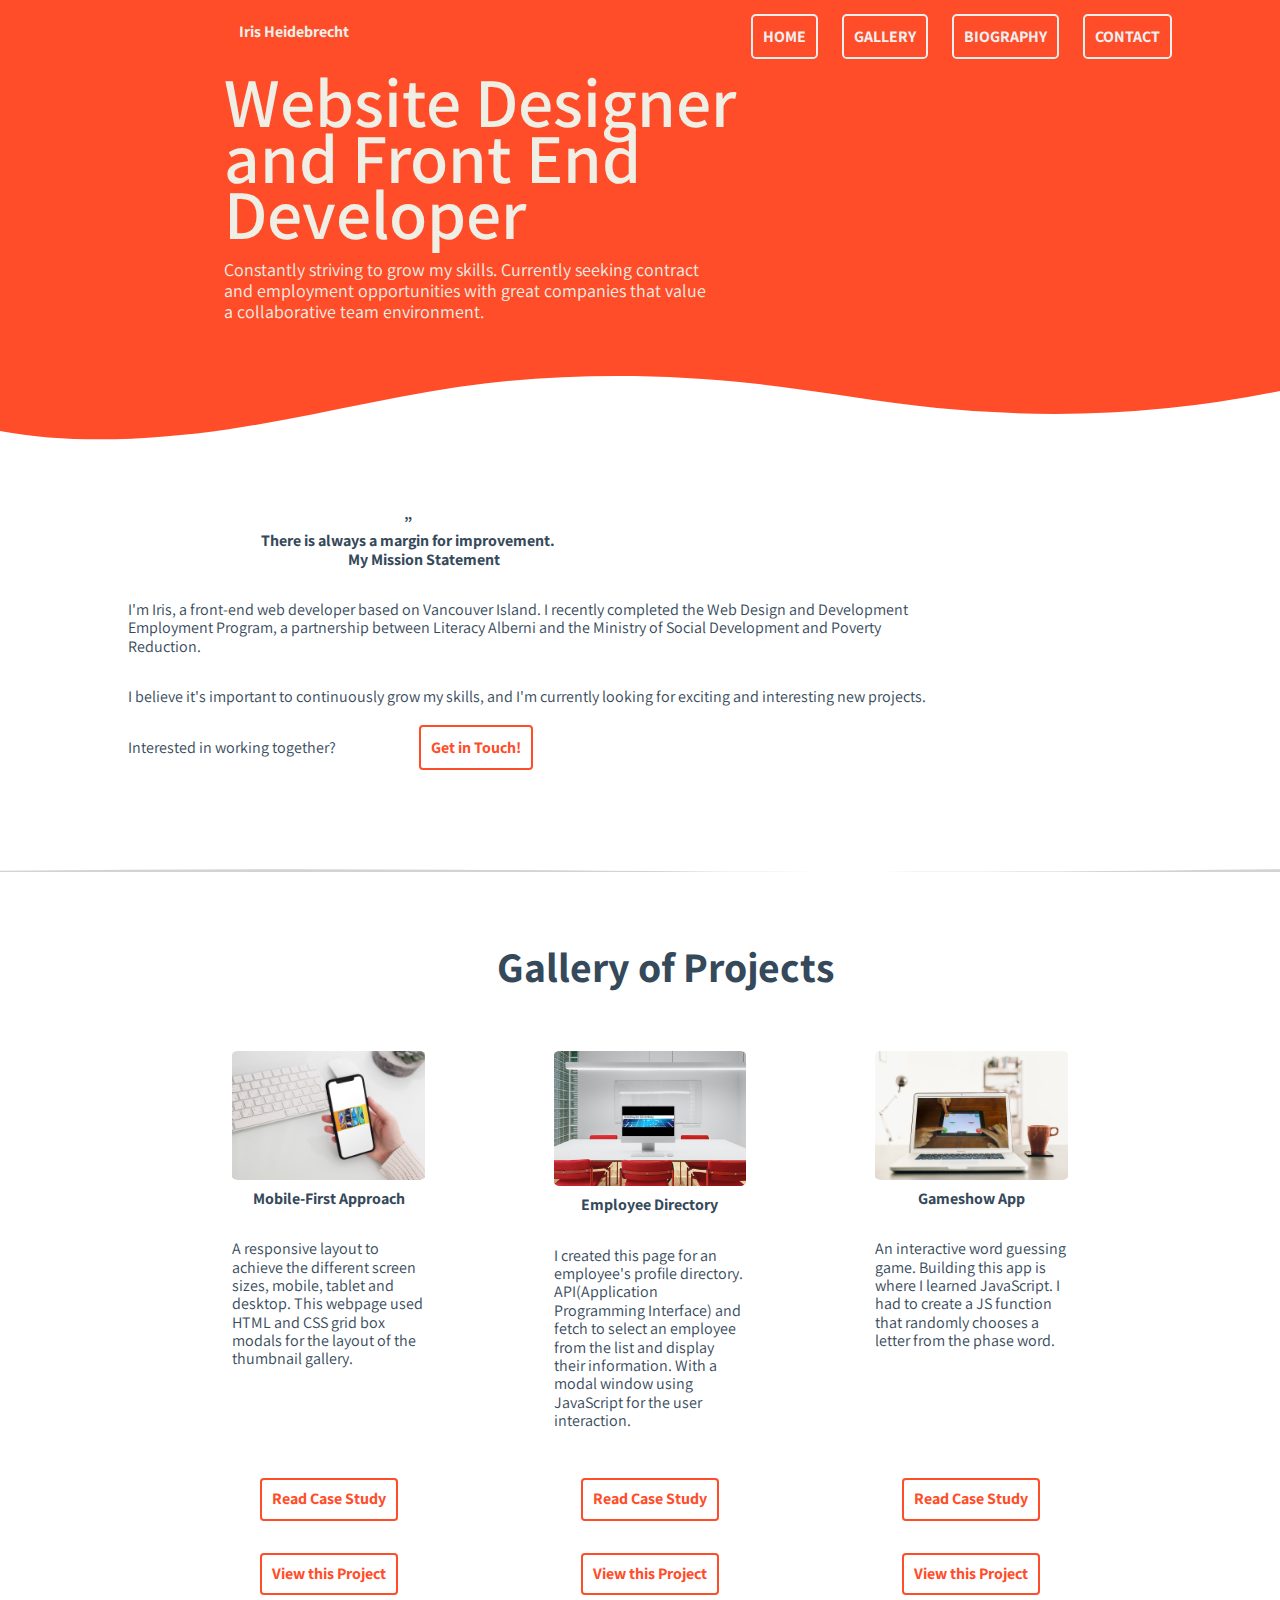
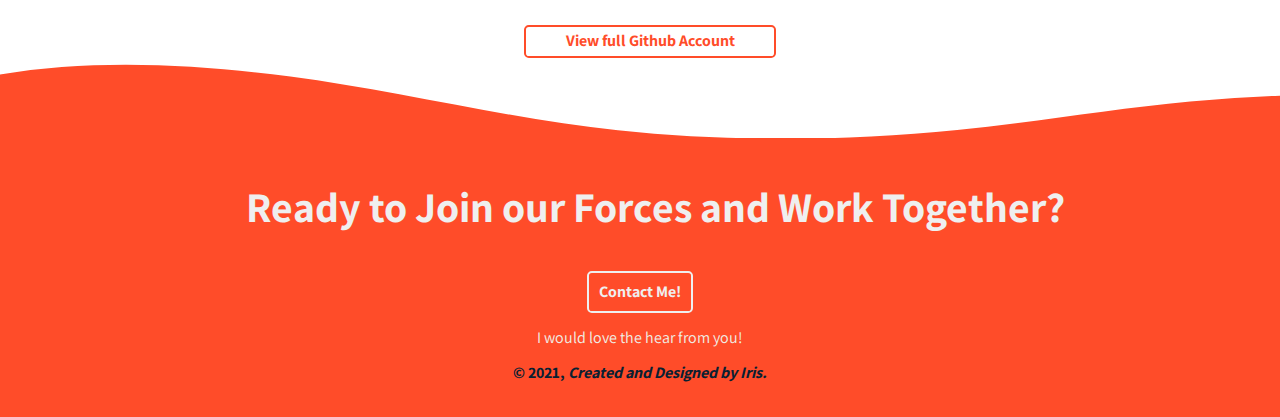
<file: index.html>
<!doctype html>
<html lang="en">

<head>
  <meta charset="utf-8">
  <title>Iris Heidebrecht front-end web development</title>
  <meta name="viewport" content="width=device-width, initial-scale=1">

  <link rel="preconnect" href="https://fonts.googleapis.com">
  <link rel="preconnect" href="https://fonts.gstatic.com" crossorigin>
  <link href="https://fonts.googleapis.com/css2?family=Assistant:wght@300&display=swap" rel="stylesheet">

  <link rel="stylesheet" href="css/normalize.css">
  <link rel="stylesheet" href="css/mainstyles.css">
</head>

<body>
  
    <header>
     
      <div class="outermargin-page-header">
        <div class="child">
          <div class="headernav">
        <h2 class="header-name">Iris Heidebrecht</h2>
        <nav >
        <ul class="main-nav" >
          <li><a href="#">Home</a></li>
          <li><a href="#gallery">Gallery</a></li>
          <li><a href="#biography">Biography</a></li>
          <li><a href="#contact">Contact</a></li>
      </ul>
    </nav>
  </div>
        <!--short paragraph -->
        <p class="developer-title"> Website Designer <br> and Front End<br> Developer</p>
        <p class="mission-statement">Constantly striving to grow my skills. Currently seeking contract and employment opportunities with great companies that value a collaborative team environment.</p>
        
      
      </div>
      </div>
      </header>


    <div style="overflow: hidden;">
      <svg
        preserveAspectRatio="none"
        viewBox="0 0 1200 120"
        xmlns="http://www.w3.org/2000/svg"
        style="fill: #ff4c29; width: 100%; height: 70px; transform: scaleX(-1);"
      >
        <path d="M321.39 56.44c58-10.79 114.16-30.13 172-41.86 82.39-16.72 168.19-17.73 250.45-.39C823.78 31 906.67 72 985.66 92.83c70.05 18.48 146.53 26.09 214.34 3V0H0v27.35a600.21 600.21 0 00321.39 29.09z" />
      </svg>
    </div>



            <!--Place Site Content Here-->
            <!--My Mission Statement-->
    <section class="intro" id="biography">
      <div class="outermargin-intro">
        <div class="child inner">
        <p class="welcome-parag"> &rdquo;<br> There is always a margin for improvement.<br><span>My Mission Statement</span></p>
        <p class="aboutmyself">I'm Iris, a front-end web developer based on Vancouver Island. I recently completed the Web Design and Development Employment Program</a>, a partnership between Literacy Alberni and the Ministry of Social Development and Poverty Reduction.</p>
    <p class="aboutmyself">I believe it's important to continuously grow my skills, and I'm currently looking for exciting and interesting new projects.</p>
    <p class="aboutmyself">Interested in working together? <a class="readmore-button" href="mailto:reachforthesky123@gmail.com">Get in Touch! </a></p>
      </div>
    </div>
    </section>

    <div style="overflow: hidden;">
      <svg
        preserveAspectRatio="none"
        viewBox="0 0 1200 120"
        xmlns="http://www.w3.org/2000/svg"
        style="fill: #D3D3D3; width: 133%; height: 5px; transform: rotate(180deg) scaleX(-1);"
      >
        <path d="M321.39 56.44c58-10.79 114.16-30.13 172-41.86 82.39-16.72 168.19-17.73 250.45-.39C823.78 31 906.67 72 985.66 92.83c70.05 18.48 146.53 26.09 214.34 3V0H0v27.35a600.21 600.21 0 00321.39 29.09z" />
      </svg>
    </div>
              <main> <!--projects completed-->
                <section class="gallery" id="gallery">
                  <h2 class="gallery-heading">Gallery of Projects</h2>
                  <div class="outermargin-gallery">
                    <div class="child gallerylayout">
                        <div class="card-gallery">
                        <img src="images/mobilemockup.png" alt="lady holding a mobilephone" />
                        <h4>Mobile-First Approach</h4>
                        <p class="card-parag">A responsive layout to achieve the different screen sizes, mobile, tablet and desktop.
                            This webpage used HTML and CSS grid box modals for the layout of the thumbnail gallery.</p>

                                <a class="readmore-button viewproject" href="mobileproject.html">Read Case Study</a>
                                <a class="readmore-button viewproject" href="https://iris-hue.github.io/mobile-first-project-2/">View this Project</a>
                    </div>
                    <div class="card-gallery">
                      <img src="images/employeedirectmockup.jpg" alt="table and chairs with a monitor screen" />
                      <h4>Employee Directory</h4>
                      <p class="card-parag">I created this page for an employee's profile directory.
                        API(Application Programming Interface) and fetch to select an employee from the list and display their information.
                        With a modal window using JavaScript for the user interaction.</p>

                      <a class="readmore-button viewproject" href="employeeproject.html">Read Case Study</a>
                      <a class="readmore-button viewproject" href="https://iris-hue.github.io/employee_directory_unit8/">View this Project</a>

                </div>

                    <div class="card-gallery">
                        <img src="images/gameshowmockup.png" alt="computer screen with a game being played" />
                        <h4>Gameshow App</h4>
                        <p class="card-parag">An interactive word guessing game.
                            Building this app is where I learned JavaScript.
                            I had to create a JS function that randomly chooses a letter from the phase word.</p>

                        <a class="readmore-button viewproject" href="gameshowproject.html">Read Case Study</a>
                        <a class="readmore-button viewproject" href="https://iris-hue.github.io/gameshowapp_unit6/">View this Project</a>

                    </div>
                </div>
                </div>

            <a class="email-button" href="https://github.com/Iris-Hue">View full Github Account</a>
                    </section>

                    <div class="contactwavedivider" style="overflow: hidden;">
                      <svg
                        preserveAspectRatio="none"
                        viewBox="0 0 1200 120"
                        xmlns="http://www.w3.org/2000/svg"
                        style="fill: #ff4c29; width: 127%; height: 82px; transform: rotate(180deg);"
                      >
                        <path d="M321.39 56.44c58-10.79 114.16-30.13 172-41.86 82.39-16.72 168.19-17.73 250.45-.39C823.78 31 906.67 72 985.66 92.83c70.05 18.48 146.53 26.09 214.34 3V0H0v27.35a600.21 600.21 0 00321.39 29.09z" />
                      </svg>
                    </div>

                    <section class="contact-info" id="contact">
                      <div class="outermargin-contact-info">
                        <div class="child">
                          <div class="contactcontainer">
                        <h2>Ready to Join our Forces and Work Together?</h2>
                        <a href="mailto:reachforthesky123@gmail.com">Contact Me! </a>
                        <p>I would love the hear from you!</p>
                        </div>
                        </div>
                        </div>
                    </section>
</main>
  <footer class="footer">
    <div class="outermargin-footer">
      <div class="child">
      <div class="footer-heading">
    <h5> © 2021, <em>Created and Designed by Iris.</em></h5>

    </div>
    </div>
  </div>
</footer>
</body>
</html>
</file>
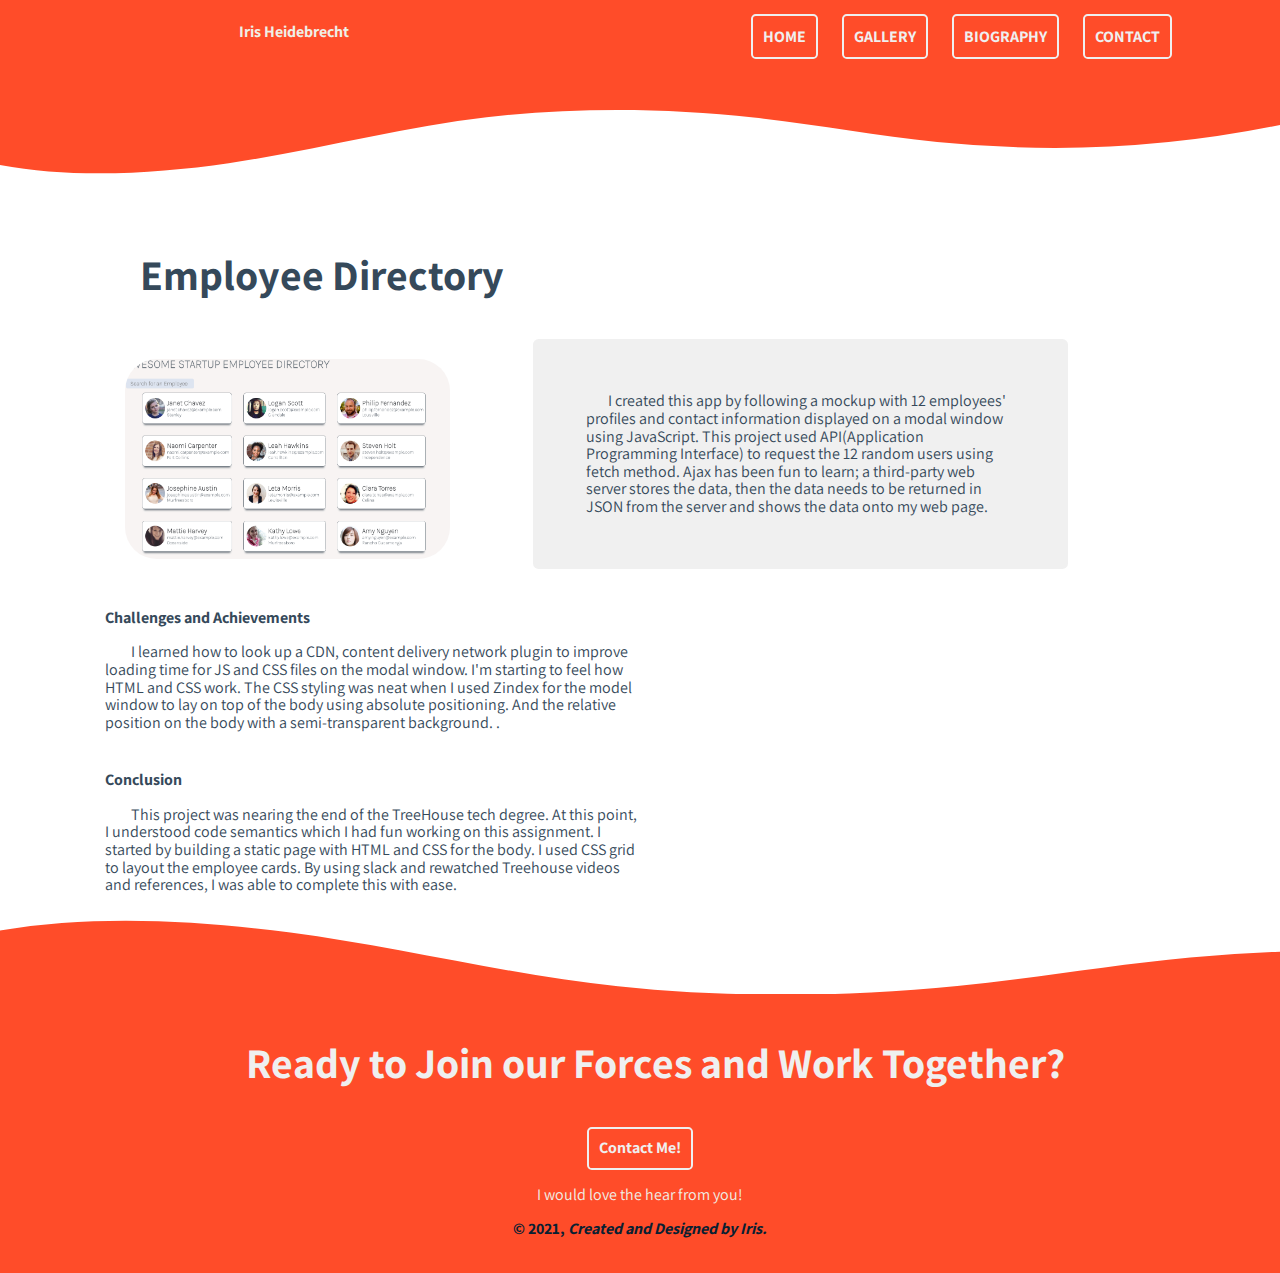
<file: employeeproject.html>
<!doctype html>
<html lang="en">

<head>
  <meta charset="utf-8">
  <title>Iris Heidebrecht front-end web development</title>
  <meta name="viewport" content="width=device-width, initial-scale=1">

  <link rel="preconnect" href="https://fonts.googleapis.com">
  <link rel="preconnect" href="https://fonts.gstatic.com" crossorigin>
  <link href="https://fonts.googleapis.com/css2?family=Assistant:wght@300&display=swap" rel="stylesheet">

  <link rel="stylesheet" href="css/normalize.css">
  <link rel="stylesheet" href="css/mainstyles.css">
</head>

<body>
  <header>
        <div class="outermargin-page-header">
          <div class="child">
            <div class="headernav">
          <h2 class="header-name">Iris Heidebrecht</h2>
          <nav >
          <ul class="main-nav">
            <li><a href="./#">Home</a></li>
            <li><a href="./#gallery">Gallery</a></li>
            <li><a href="./#biography">Biography</a></li>
            <li><a href="./#contact">Contact</a></li>
        </ul>
      </nav>
    </div>
  </div>
</div>
</header>

</div>
  <div style="overflow: hidden;">
    <svg
      preserveAspectRatio="none"
      viewBox="0 0 1200 120"
      xmlns="http://www.w3.org/2000/svg"
      style="fill: #ff4c29; width: 100%; height: 70px; transform: scaleX(-1);"
    >
      <path d="M321.39 56.44c58-10.79 114.16-30.13 172-41.86 82.39-16.72 168.19-17.73 250.45-.39C823.78 31 906.67 72 985.66 92.83c70.05 18.48 146.53 26.09 214.34 3V0H0v27.35a600.21 600.21 0 00321.39 29.09z" />
    </svg>
  </div>

  
  <main>
    <section class="bio" id="biography">
      <div class="outermargin-bio">
        <div class="child">
        <h2 class="biotitle">Employee Directory</h2>
        <img class="aboutme-photo mobile-photo" src="images/screenshotemployee.png" alt="employee directory of project 8" />
        <p class="bio-parag mobile-parag-bg">
          I created this app by following a mockup with 12 employees' profiles and contact information displayed on a modal window using JavaScript.
          This project used API(Application Programming Interface) to request the 12 random users using fetch method.
          Ajax has been fun to learn; a third-party web server stores the data, then the data needs to be returned in JSON from the server and shows the data onto my web page.
        </p>
        <h4 class="mobile-challenges-title">Challenges and Achievements</h4>
        <p class="mobile-challenges">I learned how to look up a CDN, content delivery network plugin to improve loading time for JS and CSS files on the modal window. I'm starting to feel how HTML and CSS work. The CSS styling was neat when I used Zindex for the model window to lay on top of the body using absolute positioning. And the relative position on the body with a semi-transparent background.  .</p>
          <h4 class="mobile-conclusion-title">Conclusion</h4>
          <p class="mobile-conclusion">This project was nearing the end of the TreeHouse tech degree. At this point, I understood code semantics which I had fun working on this assignment. I started by building a static page with HTML and CSS for the body. I used CSS grid to layout the employee cards.  By using slack and rewatched Treehouse videos and references, I was able to complete this with ease.</p>
          </div>
        </div>
        </section>

        
        <div class="contactwavedivider" style="overflow: hidden;">
          <svg
            preserveAspectRatio="none"
            viewBox="0 0 1200 120"
            xmlns="http://www.w3.org/2000/svg"
            style="fill: #ff4c29; width: 127%; height: 82px; transform: rotate(180deg);"
          >
            <path d="M321.39 56.44c58-10.79 114.16-30.13 172-41.86 82.39-16.72 168.19-17.73 250.45-.39C823.78 31 906.67 72 985.66 92.83c70.05 18.48 146.53 26.09 214.34 3V0H0v27.35a600.21 600.21 0 00321.39 29.09z" />
          </svg>
        </div> 
  
        <section class="contact-info" id="contact">
          <div class="outermargin-contact-info">
            <div class="child">
              <div class="contactcontainer">
            <h2>Ready to Join our Forces and Work Together?</h2>
            <a href="mailto:thisgale@emailme.com">Contact Me! </a>
            <p>I would love the hear from you!</p>
            </div>
            </div>
            </div>
        </section>
  </main>
  <footer class="footer">
  <div class="outermargin-footer">
  <div class="child">
  <div class="footer-heading">
  <h5> © 2021, <em>Created and Designed by Iris.</em></h5>
  
  </div>
  </div>
  </div> 
  </footer>
  </body>
  </html>
</file>
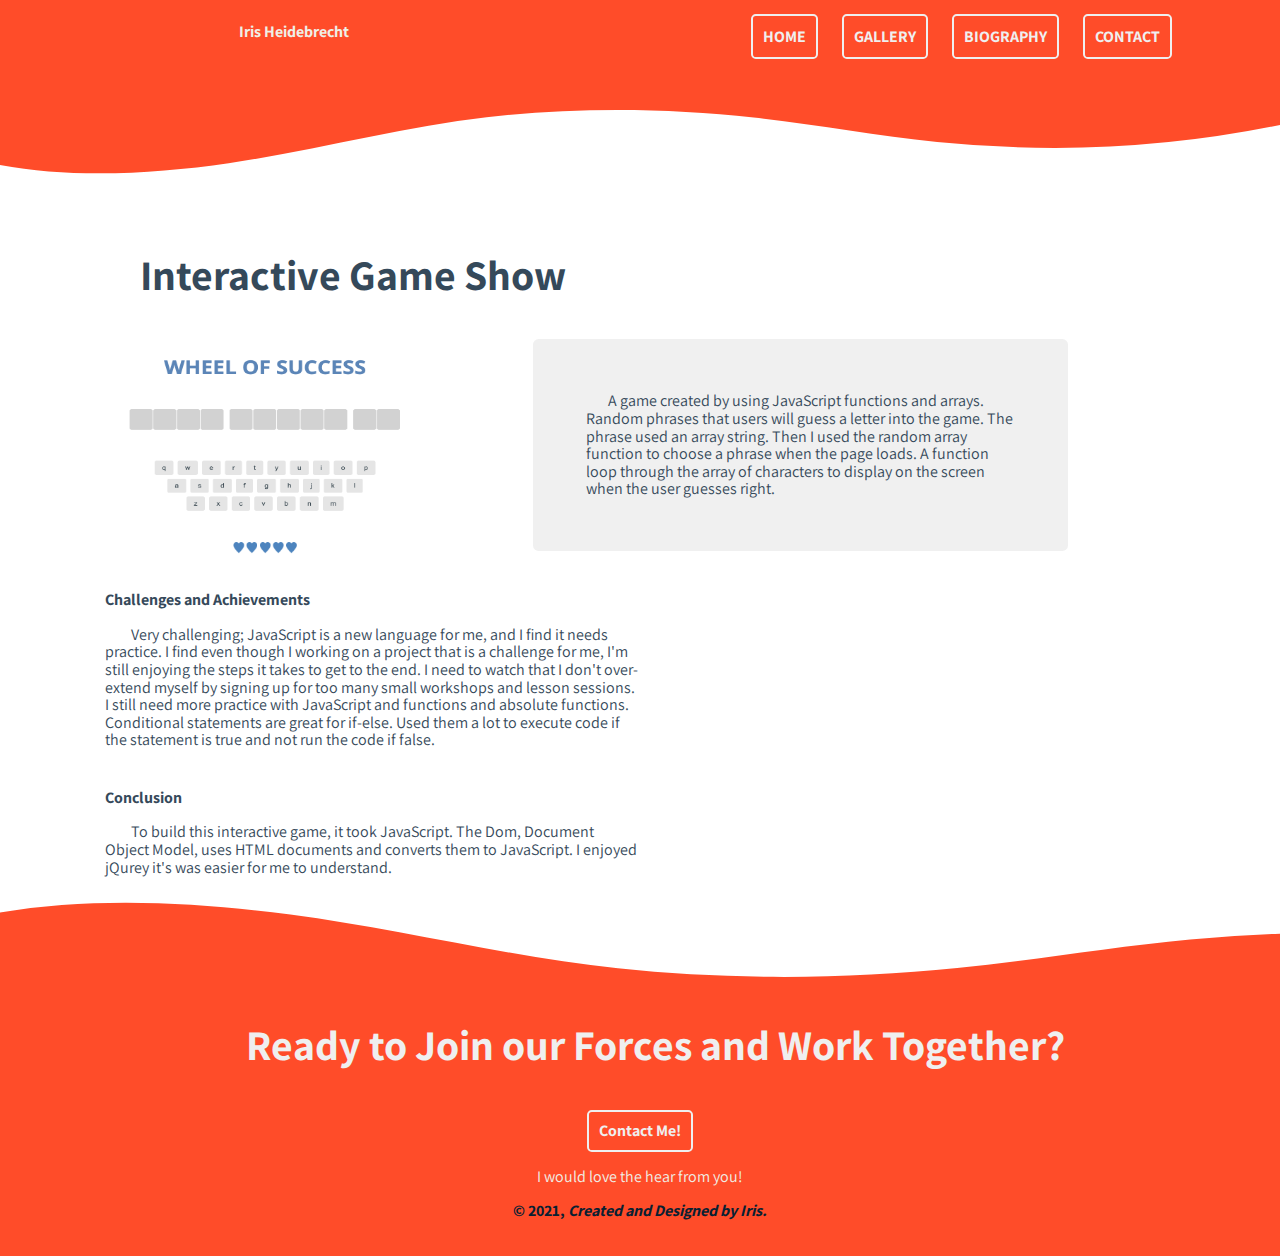
<file: gameshowproject.html>
<!doctype html>
<html lang="en">

<head>
  <meta charset="utf-8">
  <title>Iris Heidebrecht front-end web development</title>
  <meta name="viewport" content="width=device-width, initial-scale=1">

  <link rel="preconnect" href="https://fonts.googleapis.com">
  <link rel="preconnect" href="https://fonts.gstatic.com" crossorigin>
  <link href="https://fonts.googleapis.com/css2?family=Assistant:wght@300&display=swap" rel="stylesheet">

  <link rel="stylesheet" href="css/normalize.css">
  <link rel="stylesheet" href="css/mainstyles.css">
</head>

<body>
  <header>
        <div class="outermargin-page-header">
          <div class="child">
            <div class="headernav">
          <h2 class="header-name">Iris Heidebrecht</h2>
          <nav >
          <ul class="main-nav">
            <li><a href="./#">Home</a></li>
            <li><a href="./#gallery">Gallery</a></li>
            <li><a href="./#biography">Biography</a></li>
            <li><a href="./#contact">Contact</a></li>
        </ul>
      </nav>
    </div>
  </div>
</div>
        </header>
  <div style="overflow: hidden;">
    <svg
      preserveAspectRatio="none"
      viewBox="0 0 1200 120"
      xmlns="http://www.w3.org/2000/svg"
      style="fill: #ff4c29; width: 100%; height: 70px; transform: scaleX(-1);"
    >
      <path d="M321.39 56.44c58-10.79 114.16-30.13 172-41.86 82.39-16.72 168.19-17.73 250.45-.39C823.78 31 906.67 72 985.66 92.83c70.05 18.48 146.53 26.09 214.34 3V0H0v27.35a600.21 600.21 0 00321.39 29.09z" />
    </svg>
  </div>

   
  <main>
    <section class="bio" id="biography">
      <div class="outermargin-bio">
        <div class="child">
        <h2 class="biotitle">Interactive Game Show </h2>
        <img class="aboutme-photo mobile-photo" src="images/screenshotgameshow.png" alt="game show app of project 6" />
        <p class="bio-parag mobile-parag-bg">
          A game created by using JavaScript functions and arrays. Random phrases that users will guess a letter into the game. The phrase used an array string. Then I used the random array function to choose a phrase when the page loads. A function loop through the array of characters to display on the screen when the user guesses right.
        </p>
        <h4 class="mobile-challenges-title">Challenges and Achievements</h4>
        <p class="mobile-challenges">Very challenging; JavaScript is a new language for me, and I find it needs practice. I find even though I working on a project that is a challenge for me, I'm still enjoying the steps it takes to get to the end. 
          I need to watch that I don't over-extend myself by signing up for too many small workshops and lesson sessions.
          I still need more practice with JavaScript and functions and absolute functions. Conditional statements are great for if-else. Used them a lot to execute code if the statement is true and not run the code if false.</p>
          <h4 class="mobile-conclusion-title">Conclusion</h4>
          <p class="mobile-conclusion">To build this interactive game, it took JavaScript. The Dom, Document Object Model, uses HTML documents and converts them to JavaScript.
            I enjoyed jQurey it's was easier for me to understand.</p>
          </div>
        </div>
        </section>

        
        <div class="contactwavedivider" style="overflow: hidden;">
          <svg
            preserveAspectRatio="none"
            viewBox="0 0 1200 120"
            xmlns="http://www.w3.org/2000/svg"
            style="fill: #ff4c29; width: 127%; height: 82px; transform: rotate(180deg);"
          >
            <path d="M321.39 56.44c58-10.79 114.16-30.13 172-41.86 82.39-16.72 168.19-17.73 250.45-.39C823.78 31 906.67 72 985.66 92.83c70.05 18.48 146.53 26.09 214.34 3V0H0v27.35a600.21 600.21 0 00321.39 29.09z" />
          </svg>
        </div> 
  
        <section class="contact-info" id="contact">
          <div class="outermargin-contact-info">
            <div class="child">
              <div class="contactcontainer">
            <h2>Ready to Join our Forces and Work Together?</h2>
            <a href="mailto:thisgale@emailme.com">Contact Me! </a>
            <p>I would love the hear from you!</p>
            </div>
            </div>
            </div>
        </section>
  </main>
  <footer class="footer">
  <div class="outermargin-footer">
  <div class="child">
  <div class="footer-heading">
  <h5> © 2021, <em>Created and Designed by Iris.</em></h5>
  
  </div>
  </div>
  </div> 
  </footer>
  </body>
  </html>
</file>
<file: css/mainstyles.css>
/* Base Styles / Mobile View*/
* {
    box-sizing: border-box;
    /*border: 1px red solid;*/
}

body {
    color: #efefe6;
    font-family: 'Assistant', sans-serif;

}

.outermargin-page-header,
.outermargin-contact-info,
.outermargin-footer,
.outermargin-secpage,
.outermargin-secpagefooter {
    background-color: #ff4c29;
}
.outermargin-page-header,
.outermargin-footer {
    padding-bottom: 35px;
}

.child {
    width: 85%;
    margin: 0 auto;
}
  
.headernav { /* to make it flex*/
    display: flex;
    justify-content: space-between;
    
    
}

  .main-nav {
  display: flex;
  flex-wrap: wrap;
  flex-direction: row;
  justify-content: space-between;
  align-items: flex-end;
  text-transform: uppercase;
 
  }
  
   li {
    font-size: 16px;
    padding: 12px;
    text-align: center;
    list-style-type: none;
    
  }

.header-name {
    display: flex;
    flex-wrap: wrap;
    justify-content: left;
    align-self: flex-start;
    color: #EFEFE6;
    font-size: 16px;
    margin-left: 8rem;
    margin-bottom: auto;
    
}
.developer-title {
    font-size: 70px;
    line-height: 3.5rem;
    color: #EFEFE6;
    font-weight: 600;
    width: 50%;
    margin-top: 0;
    margin-bottom: 0;
    margin-left: 8rem;
}
.mission-statement {
    font-size: 18px;
    color: #EFEFE6;
    width: 45%;
    margin-left: 8rem;
}

span {
    font-size: 16px;
    margin-left: 2rem;
    margin-top: 10px;
}

h2 {
    font-size: 42px;
    font-weight: bold;
    text-align: center;
    margin-left: 20px;
    font-family: 'Assistant', sans-serif;
    padding: 10px 5px 5px 15px;
    color: #efefef;
    width: auto;
    
}
/* /navbar*/


/* introduction starts*/
.intro {
    display: flex;
    align-content: center;
    flex-direction: row;
    justify-content: center;
    margin-top: 3rem;
}
.outermargin-intro .inner {
    display: flex;
    flex-wrap: wrap;
    margin-left: 0;
}
.intro .outermargin-intro {
    min-height: 40vh;
    background-repeat: no-repeat;
    background-position: right;
    background-size: auto 100%;
    border-radius: 0.40rem;
}
.welcome-parag {
    font-weight: bolder;
    color:#35495a;
    text-align: center;
    width: 75%;

    }
    .aboutmyself {
        color:#35495a;
        text-align: left;
        width: 75%;
        margin-left: 8rem;

}

/* /introduction ends*/


/* gallery of works starts*/
.card-gallery {
    display: flex;
    justify-content: space-between;
    width: 70%;
    height: auto;
    flex-direction: column;
    flex-wrap: wrap;
    flex-basis: 30%;
    align-items: center;
}
.card-gallery p {
    width: 60%;
}
.gallerylayout {
    display: flex;
    justify-content: center;
}
.gallery-heading, .topictitle, .biotitle {
    text-align: left;
    color:#35495a;
    padding-top: 2rem;

}
.gallery {
    display: flex;
    flex-wrap: wrap;
    justify-content: center;
    margin-left: 20px;
}
.card-parag {
    display: flex;
    text-align: left;
    width: 70%;
    flex-grow: 2;
    color:#35495a;
}

img {
    margin-top: 20px;
    border-radius: 3%;
    width: 60%;
    height: auto;
}
.readmore-button {

    color: #ff4c29;
    font-size: 16px;
    margin-left: 5rem;
    padding: 10px;
    margin-top: 32px;
    border-radius: .25rem;
}
.readmore-button:hover {
    color: #efefef;
    background-color: #ff4c29;
}
.viewproject { /* link to view project*/
    margin-left: 0;

}
/* gallery of works ends*/


/* bio starts*/
.bio {
    text-align: center;
    margin: 10px;
    flex-wrap: wrap;
    flex-direction: row;
    justify-content: center;
}
.bio-parag {
    display: flex;
    width: 63%;
    color: #35495a;
    text-align: left;
    text-indent: 5%;
    padding: 5%;
    line-height: 1.1rem;
}

.aboutme-photo {
    width: 200px;
    height: 200px;
    border-radius: 2rem;
    float: left;
}
.mobile-photo {
    width: 325px;
    margin-left: 20px;


}
/* bio ends*/


/* contact starts*/
.contact-info {
    width: 100%;

}
.contactcontainer { /* to make it flex*/
    display: flex;
    justify-content: space-between;
    flex-direction: column;


}
.contactcontainer p, a {
    align-self: center;

}
.contactwavedivider {
    margin-bottom: -6px;
}



.email-button { /* about me link/ read aboutproject link/ gitaccount*/
    color: #ff4c29;
    font-size: 16px;
    margin-top: 30px;
    padding: 5px;

    width: 20%;
    list-style-type: none;
}
.email-button:hover {  /* about me link/ project link/ gitaccount*/
    color: #efefef;
    background-color: #ff4c29;

}

a { /*contact me button*/
    color: #efefef;
    font-weight: 700;
    list-style-type: none;
    text-decoration: none;
    padding: 10px;
    border: 2px solid;
    border-radius: .30rem;
    text-align: center;
}

a:hover { /*contact me button*/
    color:#ff4c29;
    background-color: #35495a;
    text-align: center;
}
/* /contact ends*/


/* footer starts*/
.footer {
    font-size: 16px;
    color:#082032;

}
.footer-heading {
    text-align: center;
    width: 100%;
}

h4 {
    display: block;
    padding-top: 10px;
    margin-top: 0;
    color:#35495a;
    margin-bottom: 1rem;
}
.mobile-challenges-title,
.mobile-conclusion-title {
    text-align: left;
    margin-top: 30px;
}

h5 {
    font-size: 16px;
    width: 100%;
    margin: 0 auto;
}
/* /footer ends*/

/* page 2 section*/

.topics {
    display: flex;
    flex-wrap: wrap;

}
h3 { /* pg 2 topics of interest*/
    color:#35495a;
    border-bottom: 1px dotted black;
    padding-bottom: 10px;

}
.scrumtopic, .accessabiltopic, .typogratopic {
    border: 1px dotted #35495a;
    border-radius: .60rem;
    background-color: #f0f0f0;
}
.scrumpara, .accessabilpara, .typograpara {
    font-size: 16px;
    color: #35495a;

}
.topic-gallery {
        display: flex;
        justify-content: space-between;
        height: auto;
        flex-direction: column;
        flex-wrap: wrap;
        flex-basis: 30%;
    }
    .topiclayout {
        display: flex;
        justify-content: center;
    }
    /* mobile subpages section*/
    .mobile-challenges,
    .mobile-conclusion {
        color: #35495a;
        width: 50%;
        text-align: left;
        margin-bottom: 20px;
        text-indent: 5%;
        line-height: 1.1rem;

    }
    .mobile-parag-bg { /* grey bkgr on paragraph*/
        background-color: #f0f0f0;
        border-radius: .35rem;
        margin-left: 40%;
        width: 50%;
    }
</file>
